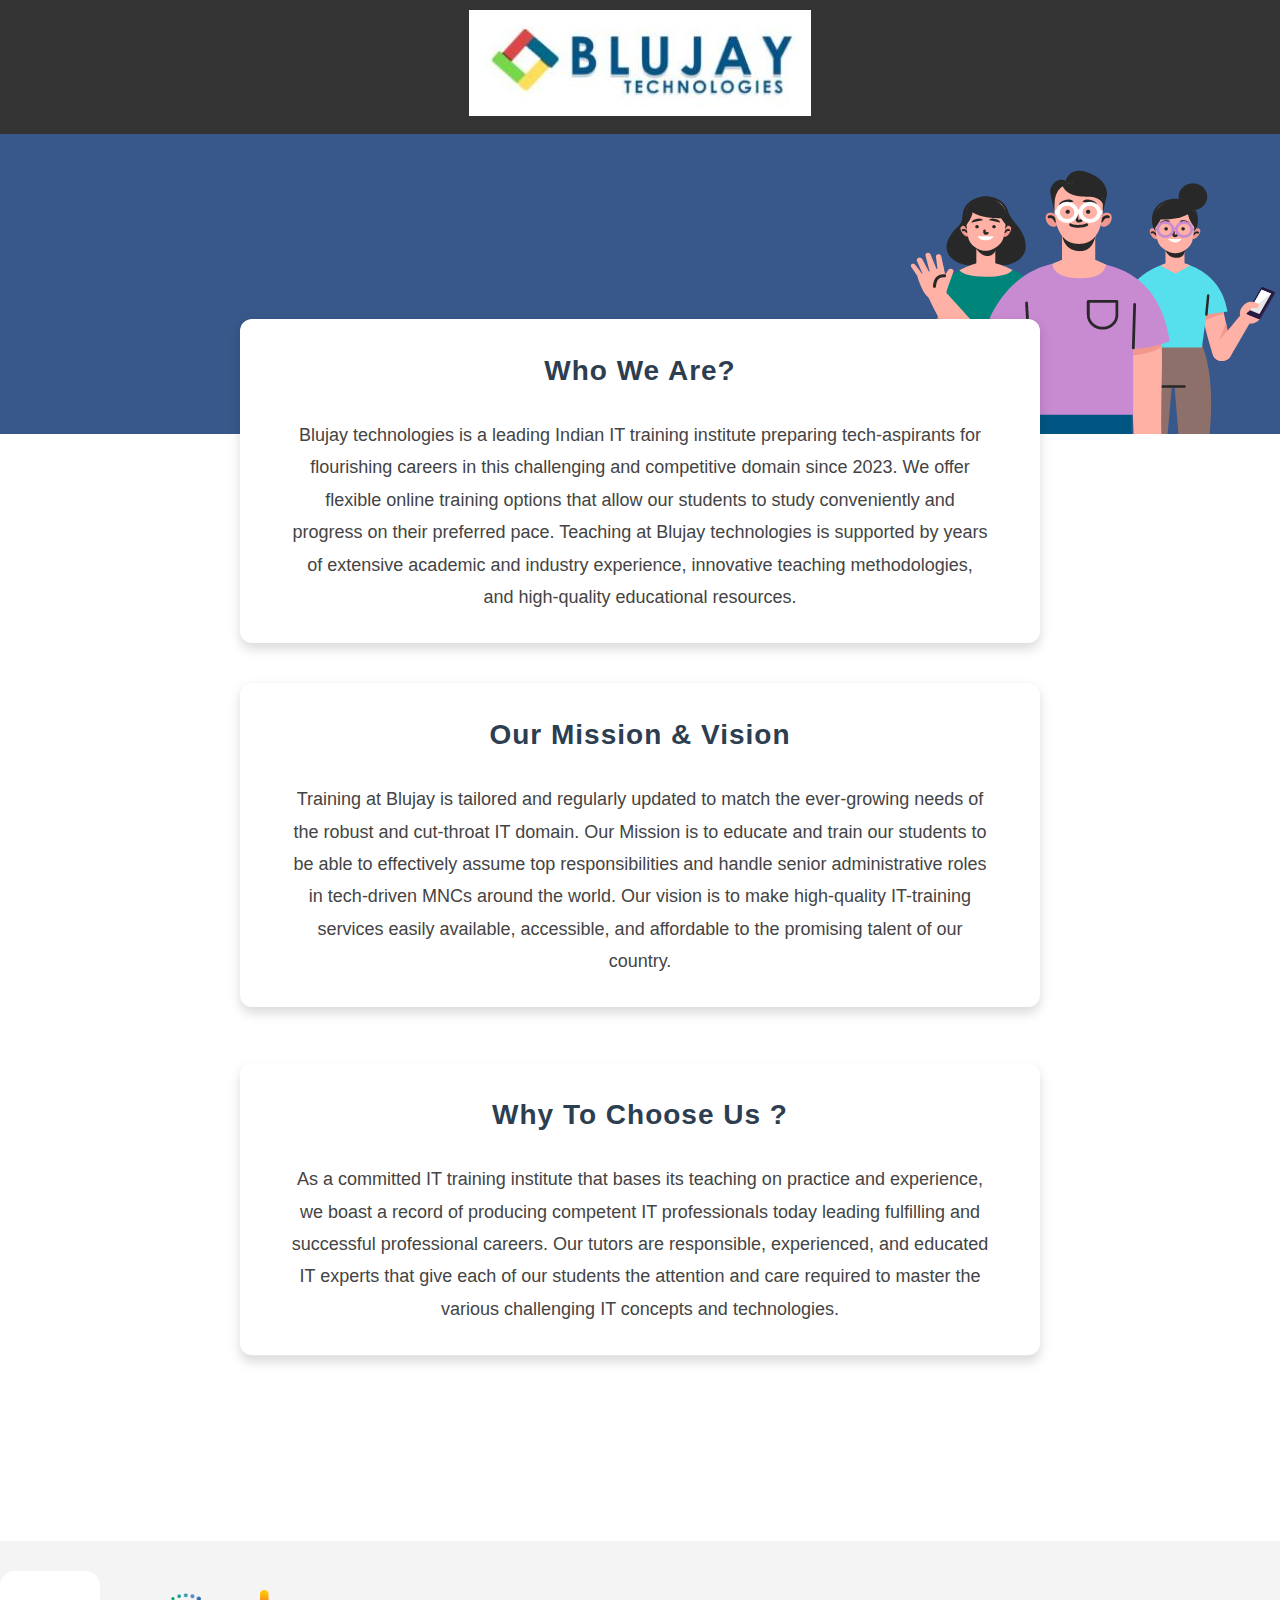
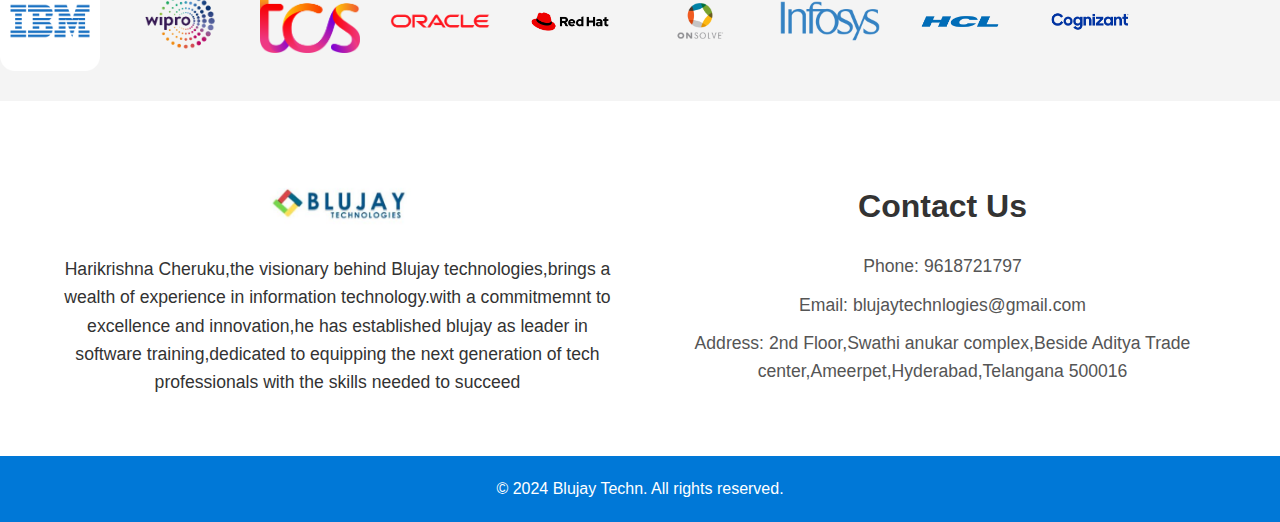
<file: blujay_tech/aboutus.html>
<!DOCTYPE html>
<html lang="en">
<head>
    <meta charset="UTF-8">
    <meta name="viewport" content="width=device-width, initial-scale=1.0">
    <title>Document</title>
    <link rel="stylesheet" href="aboutus.css">
</head>
<body>
    <!-- Main Navigation Bar -->
<nav class="navbar">
    <div class="container">
      <!-- Branding Logo on the Left -->
      <div class="logo">
        <img src="assets/logo.png" alt="Blujay Techn Logo">
      </div>
      <!-- Navigation Links on the Right -->
      <ul class="nav-links">
        <li><a href="index.html">Home</a></li>
        <li class="dropdown">
          <a href="services.html">Services</a>
          <ul class="dropdown-menu">
            <li><a href="#online-training">Online Training</a></li>
            <li><a href="#classroom-training">Classroom Training</a></li>
            <li><a href="#placements">Placements</a></li>
            <li><a href="#software-development">Software Development</a></li>
          </ul>
        </li>
        <li><a href="index.html#courses">Courses Offering</a></li>
        <li class="dropdown">
          <a href="#careers">Careers</a>
          <ul class="dropdown-menu">
            <li><a href="#software-jobs">Software Jobs</a></li>
            <li><a href="#internships">Internships</a></li>
            <li><a href="#course-register">Course Register</a></li>
          </ul>
        </li>
        <li><a href="aboutus.html">About Us</a></li>
        <li>
          <a href="register.html" class="register-btn">Register Now</a>
        </li>
      </ul>
    </div>
  </nav>
  <div class="aboutusimg"><img src="assets/about_us.jpg" alt="img"></div>
  <div class="content1"><div class="tag1"><h2>Who We Are?</h2></div>
      <p class="p1">Blujay technologies is a leading Indian IT training institute preparing tech-aspirants for flourishing careers in this challenging and competitive domain since 2023. We offer flexible online training options that allow our students to study conveniently and progress on their preferred pace. Teaching at Blujay technologies is supported by years of extensive academic and industry experience, innovative teaching methodologies, and high-quality educational resources.</p>
  </div>
  <div class="content2"><div class="tag2"><h2>Our Mission & Vision</h2></div>
      <p class="p2">Training at Blujay is tailored and regularly updated to match the ever-growing needs of the robust and cut-throat IT domain. Our Mission is to educate and train our students to be able to effectively assume top responsibilities and handle senior administrative roles in tech-driven MNCs around the world. Our vision is to make high-quality IT-training services easily available, accessible, and affordable to the promising talent of our country.</p>
  </div>
  <div class="content3"><div class="tag3"><h2>Why To Choose Us ?</h2></div>
      <div class="p3">As a committed IT training institute that bases its teaching on practice and experience, we boast a record of producing competent IT professionals today leading fulfilling and successful professional careers. Our tutors are responsible, experienced, and educated IT experts that give each of our students the attention and care required to master the various challenging IT concepts and technologies.</div>
  </div>
  
  <!-- Scrolling Logos Section -->
<section class="scrolling-logos">
    <div class="logo-container">
      <div class="logo-item">
        <img src="assets/company1.png" alt="Logo 1">
      </div>
      <div class="logo-item">
        <img src="assets/company2.png" alt="Logo 2">
      </div>
      <div class="logo-item">
        <img src="assets/company3.png" alt="Logo 3">
      </div>
      <div class="logo-item">
        <img src="assets/company4.png" alt="Logo 4">
      </div>
      <div class="logo-item">
        <img src="assets/company5.png" alt="Logo 5">
      </div>
      <div class="logo-item">
        <img src="assets/company6.png" alt="Logo 6">
      </div>
      <div class="logo-item">
        <img src="assets/company7.png" alt="Logo 7">
      </div>
      <div class="logo-item">
        <img src="assets/company8.png" alt="Logo 8">
      </div>
      <div class="logo-item">
        <img src="assets/company9.png" alt="Logo 9">
      </div>
    </div>
  </section>
  
    <!-- Blujay Techn Info Section -->
    <section class="blujay-info">
      <div class="container">
        <!-- Blujay Logo and Description -->
        <div class="logo-description">
          <img src="assets/logo.png" alt="Blujay Techn Logo" class="blujay-logo">
          <p>Harikrishna Cheruku,the visionary behind Blujay technologies,brings a wealth of experience in information technology.with a commitmemnt to excellence and innovation,he has established blujay as leader in software training,dedicated to equipping the next generation of tech professionals with the skills needed to succeed</p>
        </div>
    
        
    
        <!-- Location Section -->
        <div class="location-section">
          <h3>Contact Us</h3>
          <ul>
            <li>Phone: 9618721797</li>
            <li>Email: blujaytechnlogies@gmail.com</li>
            <li>Address: 2nd Floor,Swathi anukar complex,Beside Aditya Trade center,Ameerpet,Hyderabad,Telangana 500016
          </ul>
        </div>
      </div>
    </section>
    
    <!-- Footer Section -->
    <footer class="footer">
      <div class="container">
        <p>&copy; 2024 Blujay Techn. All rights reserved.</p>
      </div>
    </footer>
  
    <script>
      // Initialize Swiper
      const swiper = new Swiper('.swiper', {
        loop: true, // Loop through slides
        pagination: {
          el: '.swiper-pagination',
          clickable: true,
        },
        navigation: {
          nextEl: '.swiper-button-next',
          prevEl: '.swiper-button-prev',
        },
        autoplay: {
          delay: 5000, // Auto-slide every 5 seconds
          disableOnInteraction: false,
        },
      });
    </script>
    
     
</body>
</html>
</file>
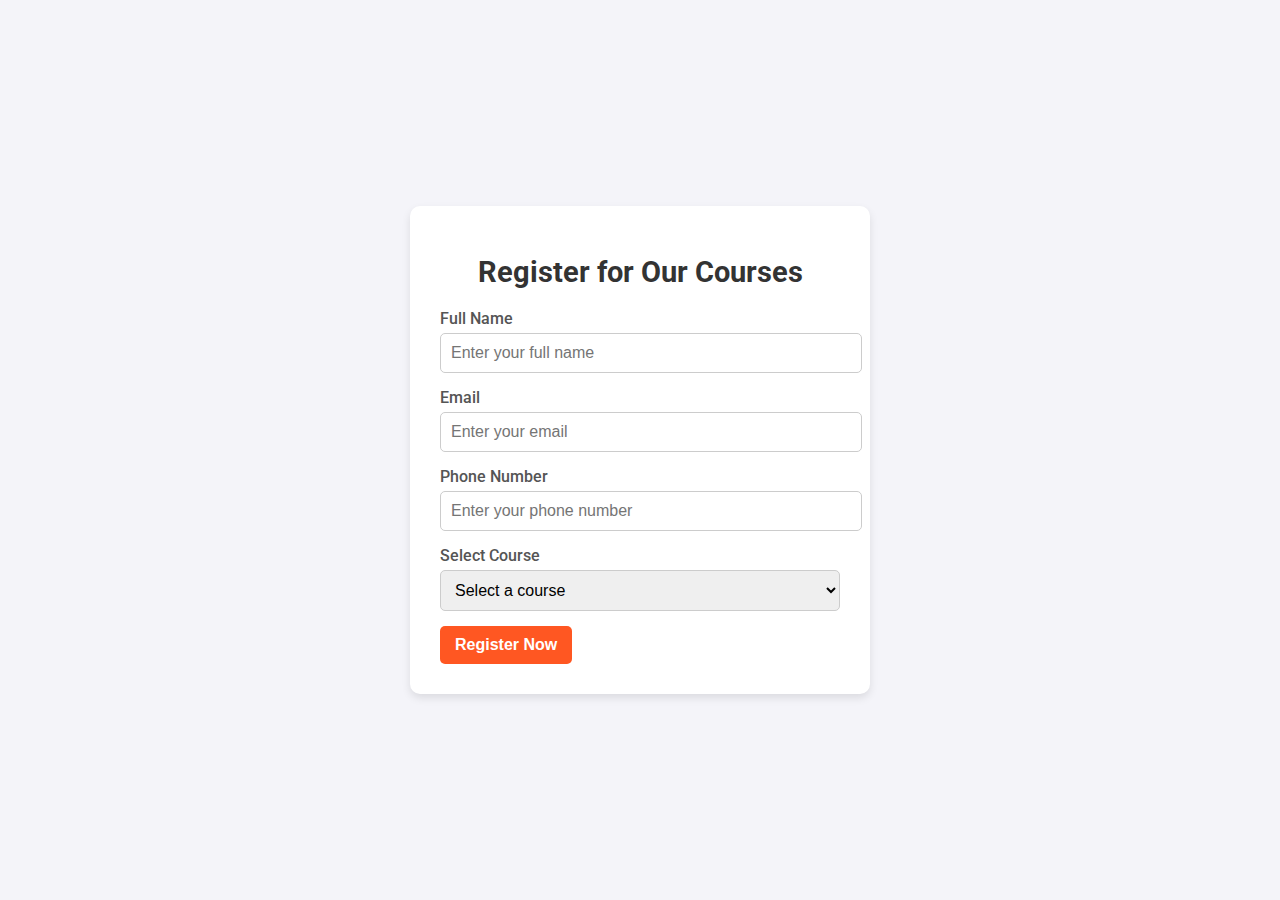
<file: blujay_tech/register.html>
<!DOCTYPE html>
<html lang="en">
<head>
  <meta charset="UTF-8">
  <meta name="viewport" content="width=device-width, initial-scale=1.0">
  <title>Register - Blujay Techn</title>
  <link rel="stylesheet" href="register.css">
  <link href="https://fonts.googleapis.com/css2?family=Roboto:wght@400;500;700&display=swap" rel="stylesheet">
</head>
<body>
  <div class="registration-container">
    <h1>Register for Our Courses</h1>
    <form action="submit-registration.php" method="POST" class="registration-form">
      <div class="form-group">
        <label for="name">Full Name</label>
        <input type="text" id="name" name="name" placeholder="Enter your full name" required>
      </div>
      <div class="form-group">
        <label for="email">Email</label>
        <input type="email" id="email" name="email" placeholder="Enter your email" required>
      </div>
      <div class="form-group">
        <label for="phone">Phone Number</label>
        <input type="tel" id="phone" name="phone" placeholder="Enter your phone number" required>
      </div>
      <div class="form-group">
        <label for="course">Select Course</label>
        <select id="course" name="course" required>
          <option value="" disabled selected>Select a course</option>
          <option value="devops">DevOps</option>
          <option value="digital-marketing">Digital Marketing</option>
          <option value="docker">Docker</option>
          <option value="jenkins">Jenkins</option>
          <option value="terraform">Terraform</option>
        </select>
      </div>
      <div class="form-group">
        <button type="submit" class="btn">Register Now</button>
      </div>
    </form>
  </div>
</body>
</html>
</file>
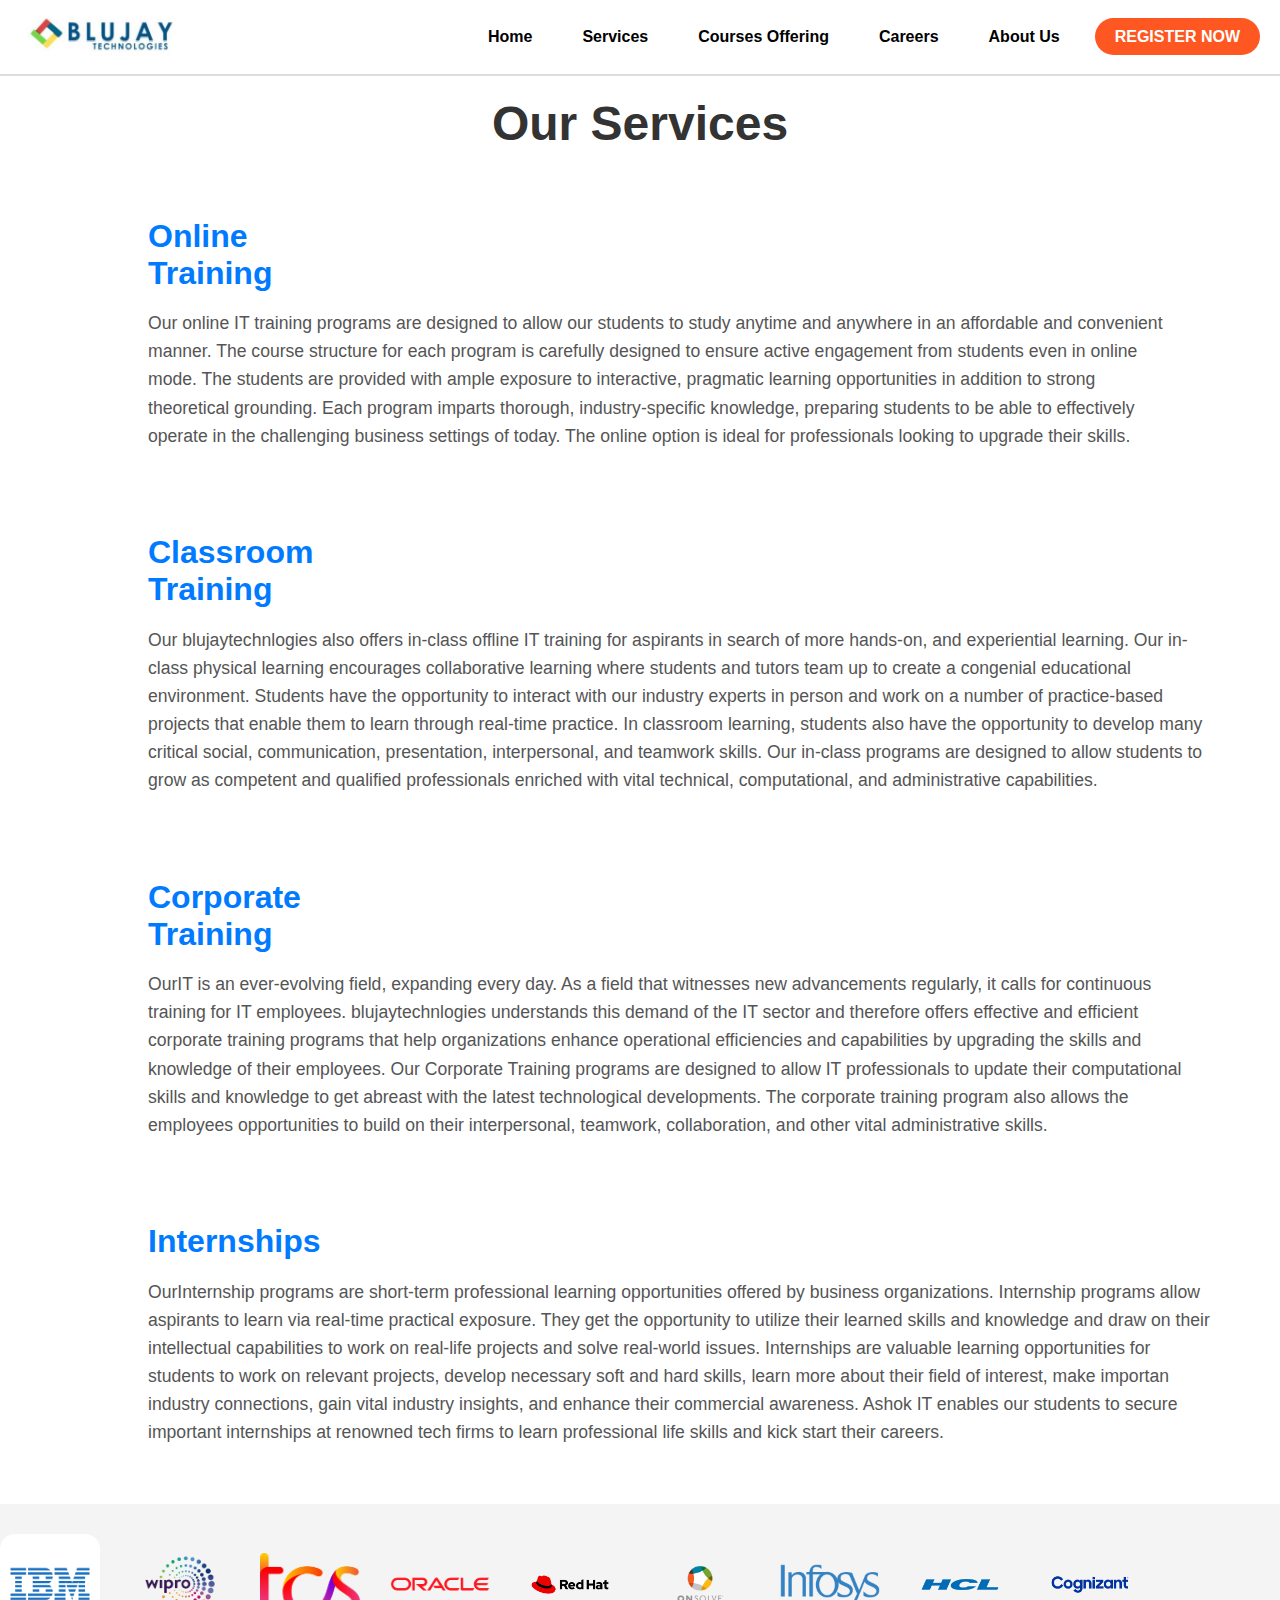
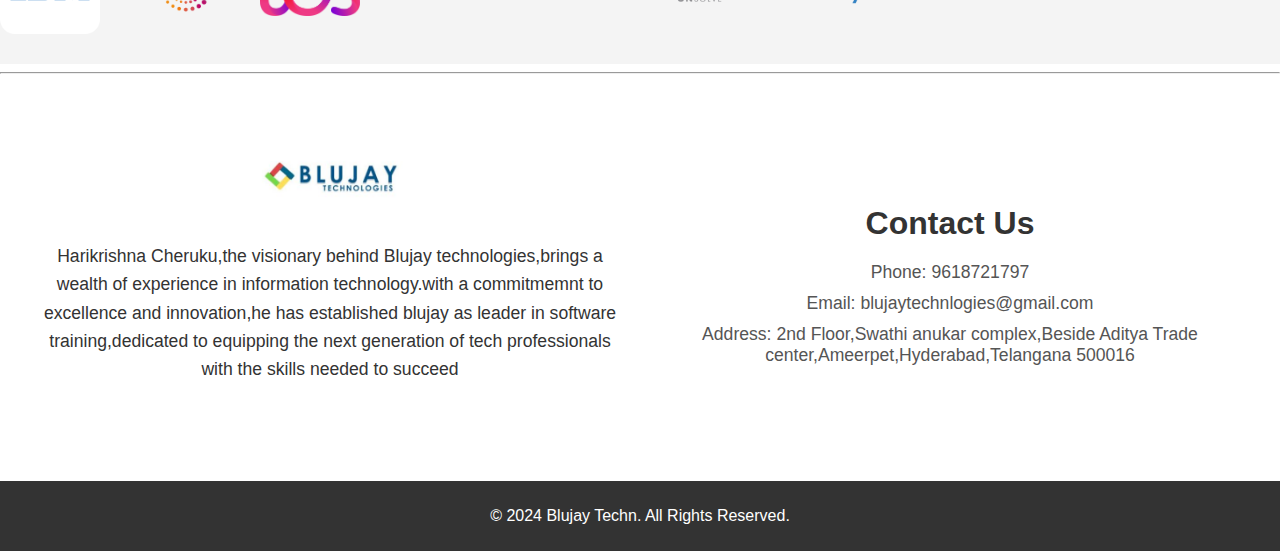
<file: blujay_tech/services.html>
<!DOCTYPE html>
<html lang="en">
<head>
    <meta charset="UTF-8">
    <meta name="viewport" content="width=device-width, initial-scale=1.0">
    <title>Services - Blujay Techn</title>
    <link rel="stylesheet" href="services.css">
</head>
<body>
    <!-- Main Navigation Bar -->
<nav class="navbar">
    <div class="container">
      <!-- Branding Logo on the Left -->
      <div class="logo">
        <img src="assets/logo.png" alt="Blujay Techn Logo">
      </div>
      <!-- Navigation Links on the Right -->
      <ul class="nav-links">
        <li><a href="index.html">Home</a></li>
        <li class="dropdown">
          <a href="#services">Services</a>
          <ul class="dropdown-menu">
            <li><a href="#online-training">Online Training</a></li>
            <li><a href="#classroom-training">Classroom Training</a></li>
            <li><a href="#placements">Placements</a></li>
            <li><a href="#software-development">Software Development</a></li>
          </ul>
        </li>
        <li><a href="index.html#courses">Courses Offering</a></li>
        <li class="dropdown">
          <a href="#careers">Careers</a>
          <ul class="dropdown-menu">
            <li><a href="#software-jobs">Software Jobs</a></li>
            <li><a href="#internships">Internships</a></li>
            <li><a href="#course-register">Course Register</a></li>
          </ul>
        </li>
        <li><a href="aboutus.html">About Us</a></li>
        <li>
          <a href="register.html" class="register-btn">Register Now</a>
        </li>
      </ul>
    </div>
  </nav>
    </header>

    <!-- Main Content -->
    <main>
        <h1 class="main-heading">Our Services</h1>

        <!-- Online Training -->
        <section class="service-section">
            <div class="content-right">
                <img src="assets/online-training.jpg" alt="Online Training">
            </div>
            <div class="content-left">
                <h2>Online Training</h2>
                <p>Our online IT training programs are designed to allow our students to study anytime and anywhere in an affordable and convenient manner. The course structure for each program is carefully designed to ensure active engagement from students even in online mode. The students are provided with ample exposure to interactive, pragmatic learning opportunities in addition to strong theoretical grounding. Each program imparts thorough, industry-specific knowledge, preparing students to be able to effectively operate in the challenging business settings of today. The online option is ideal for professionals looking to upgrade their skills.</p>
            </div>
        </section>

        <!-- Classroom Training -->
        <section class="service-section">
            <div class="content-left">
                <img src="assets/classroom-training.jpg" alt="Classroom Training">
            </div>
            <div class="content-right">
                <h2>Classroom Training</h2>
                <p>Our blujaytechnlogies also offers in-class offline IT training for aspirants in search of more hands-on, and experiential learning. Our in-class physical learning encourages collaborative learning where students and tutors team up to create a congenial educational environment. Students have the opportunity to interact with our industry experts in person and work on a number of practice-based projects that enable them to learn through real-time practice. In classroom learning, students also have the opportunity to develop many critical social, communication, presentation, interpersonal, and teamwork skills. Our in-class programs are designed to allow students to grow as competent and qualified professionals enriched with vital technical, computational, and administrative capabilities.

                </p>
            </div>
        </section>

        <!-- Corporate Training -->
        <section class="service-section">
            <div class="content-right">
                <img src="assets/corporate-training.jpg" alt="Corporate Training">
            </div>
            <div class="content-left">
                <h2>Corporate Training</h2>
                <p>OurIT is an ever-evolving field, expanding every day. As a field that witnesses new advancements regularly, it calls for continuous training for IT employees. blujaytechnlogies understands this demand of the IT sector and therefore offers effective and efficient corporate training programs that help organizations enhance operational efficiencies and capabilities by upgrading the skills and knowledge of their employees. Our Corporate Training programs are designed to allow IT professionals to update their computational skills and knowledge to get abreast with the latest technological developments. The corporate training program also allows the employees opportunities to build on their interpersonal, teamwork, collaboration, and other vital administrative skills.</p>
            </div>
        </section>

        <!-- Internships -->
        <section class="service-section">
            <div class="content-left">
                <img src="assets/internships.jpg" alt="Internships">
            </div>
            <div class="content-right">
                <h2>Internships</h2>
                <p>OurInternship programs are short-term professional learning opportunities offered by business organizations. Internship programs allow aspirants to learn via real-time practical exposure. They get the opportunity to utilize their learned skills and knowledge and draw on their intellectual capabilities to work on real-life projects and solve real-world issues. Internships are valuable learning opportunities for students to work on relevant projects, develop necessary soft and hard skills, learn more about their field of interest, make importan industry connections, gain vital industry insights, and enhance their commercial awareness. Ashok IT enables our students to secure important internships at renowned tech firms to learn professional life skills and kick start their careers.

                </p>
            </div>
        </section>
    </main>

    <!-- Scrolling Logos Section -->
<section class="scrolling-logos">
    <div class="logo-container">
      <div class="logo-item">
        <img src="assets/company1.png" alt="Logo 1">
      </div>
      <div class="logo-item">
        <img src="assets/company2.png" alt="Logo 2">
      </div>
      <div class="logo-item">
        <img src="assets/company3.png" alt="Logo 3">
      </div>
      <div class="logo-item">
        <img src="assets/company4.png" alt="Logo 4">
      </div>
      <div class="logo-item">
        <img src="assets/company5.png" alt="Logo 5">
      </div>
      <div class="logo-item">
        <img src="assets/company6.png" alt="Logo 6">
      </div>
      <div class="logo-item">
        <img src="assets/company7.png" alt="Logo 7">
      </div>
      <div class="logo-item">
        <img src="assets/company8.png" alt="Logo 8">
      </div>
      <div class="logo-item">
        <img src="assets/company9.png" alt="Logo 9">
      </div>
    </div>
  </section>
  
    <hr>

    <!-- Blujay Techn Info Section -->
  <section class="blujay-info">
    <div class="container">
      <!-- Blujay Logo and Description -->
      <div class="logo-description">
        <img src="assets/logo.png" alt="Blujay Techn Logo" class="blujay-logo">
        <p>Harikrishna Cheruku,the visionary behind Blujay technologies,brings a wealth of experience in information technology.with a commitmemnt to excellence and innovation,he has established blujay as leader in software training,dedicated to equipping the next generation of tech professionals with the skills needed to succeed</p>
      </div>
  
      
  
      <!-- Location Section -->
      <div class="location-section">
        <h3>Contact Us</h3>
        <ul>
          <li>Phone: 9618721797</li>
          <li>Email: blujaytechnlogies@gmail.com</li>
          <li>Address: 2nd Floor,Swathi anukar complex,Beside Aditya Trade center,Ameerpet,Hyderabad,Telangana 500016
        </ul>
      </div>
    </div>
  </section>
  

    <!-- Footer -->
    <footer>
        <p>&copy; 2024 Blujay Techn. All Rights Reserved.</p>
    </footer>
</body>
</html>
</file>
<file: blujay_tech/aboutus.css>
/* General Styles */
 body {
    font-family: 'Roboto', sans-serif;
    line-height: 1.6;
    color: #333; /* Darker text for contrast */
    background-color: #ffffff; /* White background */
    margin: 0;
  }
  
  /* Contact Section */
  .contact-section {
    padding: 60px 20px;
    text-align: center;
  }
  
  .contact-section .container {
    max-width: 800px;
    background: white;
    border-radius: 8px;
    box-shadow: 0 4px 10px rgba(0, 0, 0, 0.1);
    padding: 30px;
  }
  
  /* Footer */
  .footer {
    background: #0078d7;
    color: white;
    text-align: center;
    padding: 20px;
  }
  /* General Styles */
  * {
    margin: 0;
    padding: 0;
    box-sizing: border-box;
  }
  
  body {
    font-family: 'Roboto', sans-serif;
    line-height: 1.6;
    color: #f1f1f1; /* Light font color for dark background */
    background-color: #121212; /* Dark background */
  }
  
  
  
  /* Contact Section */
  .contact-section {
    background-color: #121212;
    color: #fff;
    padding: 80px 20px;
    display: flex;
    justify-content: center;
    align-items: center;
    flex-direction: column;
  }
  
  .contact-section h2 {
    font-size: 2.5rem;
    margin-bottom: 30px;
  }
  
  .contact-section p {
    font-size: 1.1rem;
    margin-bottom: 40px;
  }
  
  .contact-section .container {
    max-width: 800px; /* Max width of the form */
    width: 100%;
    padding: 20px;
    box-sizing: border-box;
    background-color: #1e1e1e;
    border-radius: 10px;
    box-shadow: 0 4px 6px rgba(0, 0, 0, 0.1);
  }
  
  .contact-section .contact-form {
    display: flex;
    flex-direction: column;
    gap: 20px;
  }
  
  .contact-section .contact-form .form-group {
    display: flex;
    flex-direction: column;
  }
  
  .contact-section .contact-form input, 
  .contact-section .contact-form select {
    width: 100%;
    padding: 12px;
    margin-top: 8px;
    background-color: #333;
    border: 1px solid #555;
    color: #fff;
    font-size: 1rem;
    border-radius: 5px;
  }
  
  .contact-section .contact-form button {
    background-color: #ff5722;
    color: #121212;
    padding: 15px 30px;
    border-radius: 5px;
    font-weight: bold;
    cursor: pointer;
    align-self: center;
    width: auto;
  }
  
  .contact-section .contact-form button:hover {
    background-color: #ff3d00;
  }
  
  /* Footer */
  .footer {
    background: #1a1a1a;
    color: white;
    padding: 20px;
    text-align: center;
  }
  html {
    scroll-behavior: smooth;
  }
  /* Social Navbar */
  .social-navbar {
    background-color: #333;
    color: #fff;
    padding: 10px 0;
  }
  
  .social-navbar .container {
    display: flex;
    justify-content: flex-end;
  }
  
  .social-links {
    display: flex;
    gap: 20px;
    list-style: none;
    margin: 0;
    padding: 0;
  }
  
  .social-links li {
    display: flex;
    align-items: center;
  }
  
  .social-links a {
    color: #fff;
    text-decoration: none;
    display: flex;
    align-items: center;
    gap: 8px;
  }
  
  .social-links a:hover {
    text-decoration: underline;
  }
  
  .social-icon {
    width: 20px;
    height: 20px;
  }
  
  
  /* Free Source Section */
  .free-source-section {
     /* Same gradient as Hero Section */
    color: #000; /* Black text color */
    text-align: center;
    padding: 60px 20px;
    border-radius: 12px;
    margin: 50px auto;
    
  }
  
  .free-source-section h2 {
    font-size: 2.3rem;
    font-weight: 600;
    margin-bottom: 20px;
    color: #000; /* Black text color */
  }
  
  .free-source-section p {
    font-size: 1.1rem;
    line-height: 1.6;
    margin-bottom: 30px;
    color: #000; /* Black text color */
  }
  
  .free-source-section .btn-youtube {
    display: inline-flex;
    align-items: center;
    gap: 10px;
    background-color: #ff6f61;
    color: #fff;
    text-decoration: none;
    padding: 12px 25px;
    font-size: 1rem;
    font-weight: 600;
    border-radius: 8px;
    transition: transform 0.3s, box-shadow 0.3s;
    box-shadow: 0 4px 10px rgba(255, 111, 97, 0.4);
  }
  
  .free-source-section .btn-youtube:hover {
    transform: translateY(-3px);
    box-shadow: 0 6px 15px rgba(255, 111, 97, 0.6);
  }
  
  .free-source-section .youtube-icon {
    width: 28px;
    height: 28px;
    display: inline-block;
  }
  
  /* Media Queries for Responsive Design */
  @media (max-width: 768px) {
    .free-source-section h2 {
      font-size: 1.8rem;
    }
  
    .free-source-section p {
      font-size: 1rem;
    }
  
    .free-source-section .btn-youtube {
      font-size: 0.9rem;
      padding: 10px 20px;
    }
  }
  
  /* Blujay Techn Info Section */
  .blujay-info {
    background-color: #ffffff;  /* White background */
    padding: 60px 20px;
    margin-top: 20px;
  }
  
  .blujay-info .container {
    display: flex;
    justify-content: space-between;
    gap: 40px;
    max-width: 1200px;
    margin: 0 auto;
  }
  
  /* Blujay Logo and Description */
  .logo-description {
    flex: 1;
    text-align: center;
  }
  
  .blujay-logo {
    width: 150px;  /* Adjust logo size */
    margin-bottom: 20px;
  }
  
  .logo-description p {
    font-size: 1.1rem;
    color: #333;
    line-height: 1.6;
  }
  
  
  
  /* Location Section */
  .location-section {
    flex: 1;
    text-align: center;
  }
  
  .location-section h3 {
    font-size: 2rem;
    font-weight: 600;
    margin-bottom: 20px;
    color: #333;
  }
  
  .location-section ul {
    list-style-type: none;
    padding: 0;
  }
  
  .location-section li {
    font-size: 1.1rem;
    margin: 10px 0;
    color: #555;
  }
  
  
  .hero-section {
    position: relative;
    height: 100vh;
    overflow: hidden;
  }
  
  .swiper {
    width: 100%;
    height: 100%;
  }
  
  .swiper-slide {
    display: flex;
    align-items: center;
    justify-content: center;
    position: relative;
    height: 100%;
  }
  
  .slide-content {
    z-index: 10;
    text-align: center;
    color: #fff;
  }
  
  .slide-bg {
    position: absolute;
    top: 0;
    left: 0;
    width: 100%;
    height: 100%;
    object-fit: cover;
    z-index: 0;
    filter: brightness(70%);
  }
  
  /* General Styles */
  body {
    font-family: 'Roboto', sans-serif;
    line-height: 1.6;
    color: #333; /* Darker text for readability */
    background-color: #ffffff; /* White background */
    margin: 0;
  }
  
  
  
  /* Courses Section */
  .courses-section {
    padding: 60px 20px;
    text-align: center;
    background-color: #f4f4f4; /* Subtle light gray background for contrast */
  }
  
  .courses-section h2 {
    font-size: 2.8rem;
    margin-bottom: 20px;
    color: #0078d7; /* Blue for titles */
    font-weight: bold;
  }
  
  .course-grid {
    display: grid;
    grid-template-columns: repeat(auto-fit, minmax(300px, 1fr));
    gap: 20px;
    padding: 20px;
  }
  
  .course-card {
    background-color: white;
    border: 1px solid #ddd;
    border-radius: 8px;
    box-shadow: 0 4px 8px rgba(0, 0, 0, 0.1);
    overflow: hidden;
    transition: transform 0.3s ease, box-shadow 0.3s ease;
  }
  
  .course-card:hover {
    transform: translateY(-10px);
    box-shadow: 0 6px 15px rgba(0, 0, 0, 0.15);
  }
  
  .course-card img {
    width: 100%;
    height: 200px;
    object-fit: cover;
  }
  
  .course-card h3 {
    color: #0078d7;
    font-size: 1.6rem;
    margin: 15px 0;
    padding: 0 15px;
  }
  
  .course-card p {
    color: #555;
    font-size: 1rem;
    padding: 0 15px 15px;
  }
  
  .course-card .btn-secondary {
    display: block;
    margin: 10px auto;
    text-align: center;
    background: #ff5722;
    color: white;
    padding: 10px 20px;
    text-decoration: none;
    border-radius: 5px;
    font-weight: bold;
  }
  
  .course-card .btn-secondary:hover {
    background: #e64a19;
  }
  
  /* Contact Section */
  .contact-section {
    padding: 60px 20px;
    text-align: center;
    background-color: #0078d7; /* Blue background for emphasis */
    color: white;
  }
  
  .contact-section .container {
    max-width: 800px;
    background: white;
    color: #333; /* Dark text for white container */
    border-radius: 8px;
    box-shadow: 0 4px 10px rgba(0, 0, 0, 0.1);
    padding: 30px;
  }
  
  /* Footer */
  .footer {
    background: #0078d7;
    color: white;
    text-align: center;
    padding: 20px;
  }
  
  /* Removed Extra Containers */
  .container {
    max-width: 1200px;
    margin: 0 auto;
    padding: 0 15px;
  }
  /* Free Source Section */
  .free-source-section {
    background: linear-gradient(135deg, #a8c0ff, #3f4c6b); /* Same gradient as Hero Section */
    color: #000; /* Black text color for readability */
    text-align: center;
    padding: 60px 20px;
    border-radius: 12px;
    margin: 50px auto;
    box-shadow: 0 8px 20px rgba(0, 0, 0, 0.1);
  }
  
  .free-source-section .container {
    background-color: #ffffff; /* White background for the container */
    color: #333; /* Darker text for better readability */
    padding: 30px;
    border-radius: 8px;
    box-shadow: 0 4px 10px rgba(0, 0, 0, 0.1);
  }
  
  .free-source-section h2 {
    font-size: 2.3rem;
    font-weight: 600;
    margin-bottom: 20px;
    color: #333; /* Dark text color */
  }
  
  .free-source-section p {
    font-size: 1.1rem;
    line-height: 1.6;
    margin-bottom: 30px;
    color: #333; /* Dark text for readability */
  }
  
  .free-source-section .btn-youtube {
    display: inline-flex;
    align-items: center;
    gap: 10px;
    background-color: #ff6f61;
    color: #fff;
    text-decoration: none;
    padding: 12px 25px;
    font-size: 1rem;
    font-weight: 600;
    border-radius: 8px;
    transition: transform 0.3s, box-shadow 0.3s;
    box-shadow: 0 4px 10px rgba(255, 111, 97, 0.4);
  }
  
  .free-source-section .btn-youtube:hover {
    transform: translateY(-3px);
    box-shadow: 0 6px 15px rgba(255, 111, 97, 0.6);
  }
  
  .free-source-section .youtube-icon {
    width: 28px;
    height: 28px;
    display: inline-block;
  }
  
  /* Media Queries for Responsive Design */
  @media (max-width: 768px) {
    .free-source-section h2 {
      font-size: 1.8rem;
    }
  
    .free-source-section p {
      font-size: 1rem;
    }
  
    .free-source-section .btn-youtube {
      font-size: 0.9rem;
      padding: 10px 20px;
    }
  }
  
  
  
  /* Features Section */
  .features-section {
    background-color: #fff;
    padding: 50px 0;
  }
  
  .features-section .container {
    display: flex;
    justify-content: space-between;
    flex-wrap: wrap;
    gap: 20px;  /* Adds gap between the feature cards */
  }
  
  .feature-card {
    background-color: white;
    border: 1px solid #ddd;
    padding: 20px;
    box-shadow: 0 4px 8px rgba(0, 0, 0, 0.1);
    width: 23%; /* Each card will take up 23% of the width */
    text-align: center;
    transition: all 0.3s ease;
  }
  
  .feature-card:hover {
    transform: scale(1.05); /* Slight zoom effect on hover */
  }
  
  .feature-card img.feature-icon {
    width: 60px;
    height: 60px;
    margin-bottom: 20px;
  }
  
  .feature-card h3 {
    font-size: 1.2rem;
    margin-bottom: 10px;
  }
  
  .feature-card p {
    font-size: 1rem;
    color: #555;
  }
  
  @media (max-width: 768px) {
    .feature-card {
      width: 45%;  /* Adjust to 45% width on smaller screens */
    }
  }
  
  @media (max-width: 480px) {
    .feature-card {
      width: 100%;  /* Full width on very small screens */
    }
  }
  
  
  
  
  /* Import Google Font */
  @import url('https://fonts.googleapis.com/css2?family=Roboto:wght@400;500;700&display=swap');
  
  /* General Section Styling */
  .courses-section {
    padding: 40px 20px;
    background-color: #f9f9f9;
    font-family: 'Roboto', sans-serif;
  }
  
  .courses-section .container {
    max-width: 1200px;
    margin: 0 auto;
    text-align: center;
  }
  
  
  /* Grid Layout for Courses */
  .course-grid {
    display: flex;
    flex-wrap: wrap;
    justify-content: space-between;
    gap: 20px;
  }
  
  
  /* Course Card Styles */
  .course-card {
    background-color: white;
    border: 1px solid #ddd;
    border-radius: 8px;
    overflow: hidden;
    box-shadow: 0 4px 6px rgba(0, 0, 0, 0.1);
    width: calc(33.333% - 20px); /* Three cards per row */
    text-align: center;
    padding: 15px;
  }
  
  .course-card img {
    width: 100%;
    height: 150px;
    object-fit: cover;
    border-bottom: 1px solid #ddd;
  }
  
  .course-card h3 {
    font-size: 1.2rem;
    color: #333;
    margin: 10px 0;
    font-weight: 500;
  }
  
  .course-price,
  .course-duration {
    font-size: 1rem;
    color: #555;
    margin: 5px 0;
  }
  
  /* Register Button Styles */
  .btn-primary {
    display: inline-block;
    padding: 10px 20px;
    color: white;
    background-color: #007bff;
    border: none;
    border-radius: 4px;
    text-decoration: none;
    font-size: 1rem;
    font-weight: 500;
    margin-top: 10px;
    transition: background-color 0.3s;
  }
  
  .btn-primary:hover {
    background-color: #0056b3;
  }
  
  /* Slider Section */
  .hero-section {
    position: relative;
    height: 400px; /* Adjust the height as needed */
    overflow: hidden;
  }
  
  /* Swiper Slide */
  .swiper-slide {
    height: 100%; /* Ensure the slide takes up the full height of the container */
  }
  
  /* Slide Content */
  .slide-content {
    position: absolute;
    top: 50%;
    left: 50%;
    transform: translate(-50%, -50%);
    text-align: center;
    color: white;
  }
  
  .swiper-slide img {
    object-fit: cover;
    width: 100%;
    height: 100%;
  }
  
  /* Center the section heading */
  .section-heading {
    text-align: center;
    font-size: 2em;
    margin-bottom: 20px;
  }
  
  /* Center the section heading */
  .section-heading {
    text-align: center;
    font-size: 2em;
    margin-bottom: 20px;
  }
  
  /* Styling for the review section */
  .student-reviews-section {
    padding: 50px 0;
  }
  
  .reviews-container {
    display: flex;
    justify-content: center;
    flex-wrap: wrap;
    gap: 20px;
  }
  
  .review-card {
    width: 250px;  /* Smaller width for cards */
    background-color: #f4f4f4;
    padding: 20px;
    border-radius: 8px;
    box-shadow: 0 4px 6px rgba(0, 0, 0, 0.1);
    text-align: center;  /* Center the content inside each card */
  }
  
  .review-card h3 {
    font-size: 1.25em;
    margin-bottom: 10px;
  }
  
  .review-card p {
    font-size: 1em;
    color: #555;
    margin-bottom: 10px;
  }
  
  .student-name {
    font-style: italic;
  }
  
  .suggested-course {
    font-weight: bold;
    margin-top: 5px;
  }
  
  /* Scrolling Logos Section */
  .scrolling-logos {
    padding: 30px 0;
    background-color: #f4f4f4;  /* Optional background color */
    overflow: hidden;  /* Hide the scrollbar */
    width: 100%;  /* Full width */
  }
  
  .logo-container {
    display: flex;
    animation: scroll-logos 20s linear infinite;  /* Infinite scrolling animation */
  }
  
  .logo-item {
    margin-right: 30px;  /* Adjust spacing between logos */
    display: flex;
    align-items: center;
  }
  
  .logo-item img {
    max-width: 100px;  /* Adjust the size of the logos */
    height: auto;
  }
  
  /* Define the scrolling animation */
  @keyframes scroll-logos {
    0% {
      transform: translateX(100%); /* Start from the right */
    }
    100% {
      transform: translateX(-100%); /* Scroll to the left */
    }
  }






 

 

 

 /* Common Content Styling */
.content1, .content2, .content3 {
    text-align: center;
    margin: 40px auto; /* Center horizontally */
    max-width: 800px; /* Restrict width */
    background-color: #fff; /* White background for a clean look */
    padding: 30px; /* Add more padding for better spacing */
    border-radius: 12px; /* Rounded corners for modern design */
    box-shadow: 0 6px 12px rgba(0, 0, 0, 0.15); /* Enhance shadow for depth */
    position: relative; /* Enable centering adjustments */
    top: 50%; /* Center vertically */
    transform: translateY(-50%); /* Adjust for exact vertical centering */
}

/* Heading Styling */
.tag1 h2, .tag2 h2, .tag3 h2 {
    font-size: 28px; /* Slightly larger for better readability */
    font-weight: 700; /* Bold heading for prominence */
    color: #2c3e50; /* Professional dark shade */
    margin-bottom: 15px; /* Reduce bottom margin for tighter layout */
    text-align: center;
    letter-spacing: 1px; /* Add spacing between letters for style */
}

/* Paragraph Styling */
.p1, .p2, .p3 {
    font-size: 18px; /* Increase font size for readability */
    line-height: 1.8; /* Adjust line height for better spacing */
    color: #444; /* Slightly darker for better contrast */
    margin: 0 auto;
    text-align: center;
    max-width: 700px; /* Restrict text width for improved readability */
    padding-top: 10px; /* Add padding for a clean layout */
}

 


/* Responsive Design */
@media (max-width: 768px) {
    .content1, .content2, .content3 {
        margin: 20px auto;
        padding: 20px;
    }

    .tag1 h2, .tag2 h2, .tag3 h2 {
        font-size: 22px;
    }

    .p1, .p2, .p3 {
        font-size: 16px;
    }
}

 


/* General Navbar Styles (Already in Your CSS) */
.navbar {
    display: flex;
    justify-content: space-between;
    align-items: center;
    background-color: #333;
    padding: 10px 20px;
    color: #fff;
  }
  
  .nav-links {
    display: none; /* Initially hidden for mobile */
    flex-direction: column;
    list-style-type: none;
    margin: 0;
    padding: 0;
  }
  
  .nav-links a {
    text-decoration: none;
    padding: 10px 15px;
    color: white;
    display: block;
  }
  
  .nav-links.show {
    display: flex; /* Show the nav-links when "show" class is added */
  }
  
  /* Hamburger Menu Styles */
  .menu-toggle {
    display: none;
    font-size: 24px;
    cursor: pointer;
    color: white;
  }
  
  /* Media Query for Mobile */
  @media (max-width: 768px) {
    .menu-toggle {
      display: block; /* Show the menu toggle button */
    }
  
    .nav-links {
      display: none; /* Keep nav-links hidden by default */
      flex-direction: column;
      position: absolute;
      top: 60px; /* Adjust below navbar */
      right: 0;
      background-color: #333;
      width: 100%;
    }
  
    .nav-links a {
      padding: 15px;
      text-align: center;
      border-bottom: 1px solid #444;
    }
  
    /* Change Register Button Color for Mobile */
    .nav-links a.register-btn {
      background-color: #ff4500; /* New color for Register button */
      border-radius: 5px;
    }
  
    .nav-links.show {
      display: flex; /* Show menu on toggle */
    }
  }
</file>
<file: blujay_tech/register.css>
/* General Styles */
body {
    font-family: 'Roboto', sans-serif;
    background-color: #f4f4f9;
    margin: 0;
    padding: 0;
    display: flex;
    justify-content: center;
    align-items: center;
    min-height: 100vh;
  }
  
  /* Registration Container */
  .registration-container {
    background: #fff;
    border-radius: 10px;
    box-shadow: 0 4px 8px rgba(0, 0, 0, 0.1);
    padding: 30px;
    max-width: 400px;
    width: 100%;
    text-align: center;
  }
  
  .registration-container h1 {
    font-size: 1.8rem;
    margin-bottom: 20px;
    color: #333;
  }
  
  /* Form Styles */
  .registration-form {
    display: flex;
    flex-direction: column;
    gap: 15px;
  }
  
  .form-group {
    text-align: left;
  }
  
  .form-group label {
    font-weight: 500;
    margin-bottom: 5px;
    display: block;
    color: #555;
  }
  
  .form-group input,
  .form-group select {
    width: 100%;
    padding: 10px;
    font-size: 1rem;
    border: 1px solid #ccc;
    border-radius: 5px;
  }
  
  .form-group input:focus,
  .form-group select:focus {
    outline: none;
    border-color: #ff5722;
    box-shadow: 0 0 5px rgba(255, 87, 34, 0.5);
  }
  
  .btn {
    background-color: #ff5722;
    color: #fff;
    padding: 10px 15px;
    font-size: 1rem;
    font-weight: 700;
    border: none;
    border-radius: 5px;
    cursor: pointer;
    transition: background-color 0.3s ease;
  }
  
  .btn:hover {
    background-color: #e64a19;
  }
  
  @media (max-width: 480px) {
    .registration-container
  }
</file>
<file: blujay_tech/services.css>
/* General Styles */
body {
    font-family: Arial, sans-serif;
    margin: 0;
    padding: 0;
}

h1.main-heading {
    text-align: center;
    font-size: 3rem;
    margin: 20px 0;
    color: #333;
}

.service-section {
    display: flex;
    align-items: center;
    margin: 40px 10%;
    gap: 20px;
}

.service-section img {
    width: 100%;
    max-width: 400px;
    border-radius: 8px;
}

.service-section .content-left,
.service-section .content-right {
    flex: 1;
}

.service-section h2 {
    font-size: 2rem;
    margin-bottom: 10px;
    color: #007BFF;
    margin-right: 900px;
}

.service-section p {
    font-size: 1.1rem;
    color: #555;
    line-height: 1.6;
}


/* Footer */
footer {
    text-align: center;
    background-color: #333;
    color: white;
    padding: 10px 0;
    margin-top: 20px;
}


/* Navigation Bar */
.navbar {
    background-color: #333;
    padding: 15px 20px;
    color: white;
    display: flex;
    justify-content: space-between;
    align-items: center;
    font-family: 'Roboto', sans-serif;
  }
  
  .navbar .container {
    display: flex;
    justify-content: space-between;
    align-items: center;
    width: 100%;
  }
  
  .logo img {
    height: 50px; /* Adjust logo size as needed */
  }
  
  .nav-links {
    list-style: none;
    display: flex;
    align-items: center;
    gap: 20px;
    margin: 0;
    padding: 0;
  }
  
  .nav-links li {
    position: relative;
  }
  
  .nav-links a {
    text-decoration: none;
    color: white;
    font-size: 1rem;
    font-weight: 500;
    padding: 10px 15px;
    transition: background-color 0.3s ease, color 0.3s ease;
  }
  
  .nav-links a:hover {
    background-color: #444;
    border-radius: 4px;
  }
  
  /* Style for the Register Now Button */
  .nav-links .register-btn {
    background-color: #ff5722; /* Button color */
    color: white;
    font-weight: 700;
    padding: 10px 20px;
    border-radius: 20px;
    text-transform: uppercase;
    transition: background-color 0.3s ease, transform 0.2s ease;
  }
  
  .nav-links .register-btn:hover {
    background-color: #e64a19;
    transform: scale(1.05);
  }
  
  /* Responsive Styles */
  @media (max-width: 768px) {
    .nav-links {
      flex-direction: column;
      gap: 10px;
    }
  
    .nav-links .register-btn {
      width: 100%;
      text-align: center;
    }
  }
  /* General Styles for Navigation Bar */
  .navbar {
    background-color: white; /* White background for navbar */
    padding: 10px 20px;
    display: flex;
    justify-content: space-between;
    align-items: center;
    border-bottom: 2px solid #ddd;
    font-family: Arial, sans-serif;
  }
  
  .container {
    display: flex;
    align-items: center;
    width: 100%;
  }
  
  .logo img {
    height: 50px; /* Adjust logo size */
  }
  
  .nav-links {
    list-style: none;
    display: flex;
    gap: 20px;
    align-items: center;
    margin: 0;
    padding: 0;
  }
  
  .nav-links li {
    position: relative;
  }
  
  .nav-links a {
    color: black; /* Black text for links */
    text-decoration: none;
    padding: 8px 15px;
    font-weight: bold;
  }
  
  /* Dropdown Menu Styles */
  .dropdown {
    position: relative;
  }
  
  .dropdown-menu {
    display: none;
    position: absolute;
    top: 100%;
    left: 0;
    background-color: white; /* White background for dropdown */
    border: 1px solid #ddd;
    box-shadow: 0 4px 6px rgba(0, 0, 0, 0.1);
    border-radius: 5px;
    list-style: none;
    padding: 10px 0;
    min-width: 200px;
    z-index: 1000;
  }
  
  .dropdown-menu li {
    text-align: left;
  }
  
  .dropdown-menu a {
    display: block;
    padding: 8px 15px;
    color: black; /* Black text for dropdown links */
    text-decoration: none;
  }
  
  /* Show Dropdown on Hover */
  .dropdown:hover .dropdown-menu {
    display: block;
  }
  
  /* Register Button Styling */
  .register-btn {
    background-color: #e60000; /* Red background for button */
    color: white; /* White text for the button */
    padding: 8px 15px;
    border-radius: 5px;
    font-weight: bold;
    text-decoration: none;
  }
  
  
  /* Import Google Font */
  @import url('https://fonts.googleapis.com/css2?family=Roboto:wght@400;500;700&display=swap');
  

  /* Blujay Techn Info Section */
.blujay-info {
    background-color: #ffffff;  /* White background */
    padding: 60px 20px;
    margin-top: 20px;
  }
  
  .blujay-info .container {
    display: flex;
    justify-content: space-between;
    gap: 40px;
    max-width: 1200px;
    margin: 0 auto;
  }
  
  /* Blujay Logo and Description */
  .logo-description {
    flex: 1;
    text-align: center;
  }
  
  .blujay-logo {
    width: 150px;  /* Adjust logo size */
    margin-bottom: 20px;
  }
  
  .logo-description p {
    font-size: 1.1rem;
    color: #333;
    line-height: 1.6;
  }
  
  
  
  /* Location Section */
  .location-section {
    flex: 1;
    text-align: center;
  }
  
  .location-section h3 {
    font-size: 2rem;
    font-weight: 600;
    margin-bottom: 20px;
    color: #333;
  }
  
  .location-section ul {
    list-style-type: none;
    padding: 0;
  }
  
  .location-section li {
    font-size: 1.1rem;
    margin: 10px 0;
    color: #555;
  }
  
  
  .hero-section {
    position: relative;
    height: 100vh;
    overflow: hidden;
  }
  
  .swiper {
    width: 100%;
    height: 100%;
  }
  
  .swiper-slide {
    display: flex;
    align-items: center;
    justify-content: center;
    position: relative;
    height: 100%;
  }
  
  .slide-content {
    z-index: 10;
    text-align: center;
    color: #fff;
  }
  
  .slide-bg {
    position: absolute;
    top: 0;
    left: 0;
    width: 100%;
    height: 100%;
    object-fit: cover;
    z-index: 0;
    filter: brightness(70%);
  }

  
  /* Scrolling Logos Section */
.scrolling-logos {
    padding: 30px 0;
    background-color: #f4f4f4;  /* Optional background color */
    overflow: hidden;  /* Hide the scrollbar */
    width: 100%;  /* Full width */
  }
  
  .logo-container {
    display: flex;
    animation: scroll-logos 20s linear infinite;  /* Infinite scrolling animation */
  }
  
  .logo-item {
    margin-right: 30px;  /* Adjust spacing between logos */
    display: flex;
    align-items: center;
  }
  
  .logo-item img {
    max-width: 100px;  /* Adjust the size of the logos */
    height: auto;
  }
  
  /* Define the scrolling animation */
  @keyframes scroll-logos {
    0% {
      transform: translateX(100%); /* Start from the right */
    }
    100% {
      transform: translateX(-100%); /* Scroll to the left */
    }
  }
</file>
